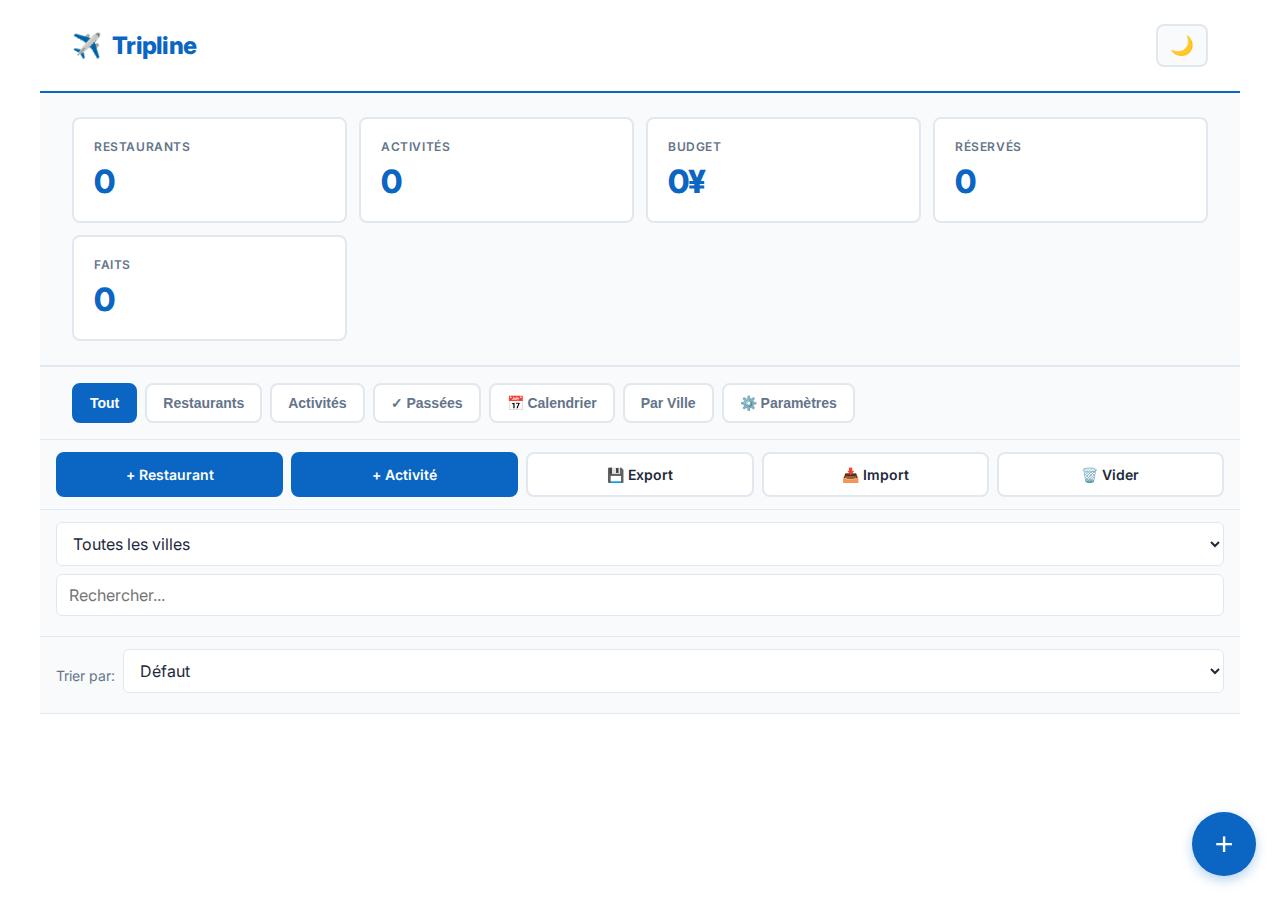
<file: index.html>
<!DOCTYPE html>
<html lang="fr">
<head>
    <meta charset="UTF-8">
    <meta name="viewport" content="width=device-width, initial-scale=1.0, maximum-scale=1.0, user-scalable=no">
    <title>Tripline - Your trips, on a timeline</title>
    <style>
        @import url('https://fonts.googleapis.com/css2?family=Inter:wght@400;500;600;700;800&display=swap');

        :root {
            /* Bleus Tripline */
            --primary-blue: #0A66C2;
            --light-blue: #E7F3FF;
            --dark-blue: #064789;
            --accent-blue: #3B82F6;
            
            /* Neutres */
            --white: #FFFFFF;
            --off-white: #F8FAFC;
            --light-gray: #E2E8F0;
            --gray: #64748B;
            --dark: #1E293B;
            
            /* Accents */
            --success: #10B981;
            --warning: #F59E0B;
            --error: #EF4444;
            
            /* Mapping pour compatibilité */
            --bg-primary: var(--white);
            --bg-secondary: var(--off-white);
            --bg-tertiary: var(--light-gray);
            --text-primary: var(--dark);
            --text-secondary: var(--gray);
            --border-color: var(--light-gray);
            --accent: var(--primary-blue);
            --shadow: rgba(10, 102, 194, 0.1);
            --restaurant-color: var(--primary-blue);
            --activity-color: var(--accent-blue);
        }

        [data-theme="dark"] {
            --primary-blue: #3B82F6;
            --light-blue: #1E3A5F;
            --dark-blue: #93C5FD;
            --accent-blue: #60A5FA;
            
            --white: #0F172A;
            --off-white: #1E293B;
            --light-gray: #334155;
            --gray: #94A3B8;
            --dark: #F1F5F9;
            
            --bg-primary: #0F172A;
            --bg-secondary: #1E293B;
            --bg-tertiary: #334155;
            --text-primary: #F1F5F9;
            --text-secondary: #94A3B8;
            --border-color: #334155;
            --accent: var(--primary-blue);
            --shadow: rgba(59, 130, 246, 0.15);
            --restaurant-color: var(--primary-blue);
            --activity-color: var(--accent-blue);
        }

        * {
            margin: 0;
            padding: 0;
            box-sizing: border-box;
            -webkit-tap-highlight-color: transparent;
        }

        body {
            font-family: 'Inter', -apple-system, BlinkMacSystemFont, sans-serif;
            background: var(--bg-primary);
            color: var(--text-primary);
            min-height: 100vh;
            transition: background 0.3s, color 0.3s;
        }

        .container {
            max-width: 100%;
            padding: 0;
        }

        header {
            background: var(--bg-primary);
            padding: 20px 16px;
            border-bottom: 2px solid var(--primary-blue);
            position: sticky;
            top: 0;
            z-index: 100;
        }

        .header-content {
            display: flex;
            justify-content: space-between;
            align-items: center;
            max-width: 1200px;
            margin: 0 auto;
        }

        .logo {
            display: flex;
            align-items: center;
            gap: 10px;
            text-decoration: none;
            color: var(--text-primary);
        }

        .logo-icon {
            font-size: 1.5rem;
        }

        h1 {
            font-size: 1.5rem;
            font-weight: 800;
            letter-spacing: -0.03em;
            color: var(--primary-blue);
        }

        .header-actions {
            display: flex;
            gap: 8px;
            align-items: center;
        }

        .theme-toggle {
            background: var(--bg-secondary);
            border: 2px solid var(--border-color);
            color: var(--text-primary);
            padding: 8px 12px;
            border-radius: 8px;
            cursor: pointer;
            font-size: 1.2rem;
            transition: all 0.2s;
            display: flex;
            align-items: center;
            justify-content: center;
        }

        .theme-toggle:hover {
            background: var(--light-blue);
            border-color: var(--primary-blue);
        }

        .theme-toggle:active {
            transform: scale(0.95);
        }

        .dashboard {
            display: grid;
            grid-template-columns: repeat(3, 1fr);
            gap: 12px;
            padding: 20px 16px;
            background: var(--off-white);
            border-bottom: 2px solid var(--border-color);
        }

        @media (max-width: 768px) {
            .dashboard {
                grid-template-columns: repeat(2, 1fr);
            }
        }

        .stat-card {
            background: var(--white);
            padding: 20px;
            border: 2px solid var(--border-color);
            border-radius: 8px;
            transition: all 0.2s;
        }

        .stat-card:hover {
            border-color: var(--primary-blue);
        }

        .stat-card h3 {
            font-size: 0.75rem;
            font-weight: 600;
            text-transform: uppercase;
            letter-spacing: 0.05em;
            color: var(--gray);
            margin-bottom: 8px;
        }

        .stat-card .number {
            font-size: 2rem;
            font-weight: 800;
            letter-spacing: -0.03em;
            color: var(--primary-blue);
        }

        .tabs {
            display: flex;
            overflow-x: auto;
            gap: 8px;
            padding: 12px 16px;
            background: var(--bg-secondary);
            border-bottom: 1px solid var(--border-color);
            -webkit-overflow-scrolling: touch;
            scrollbar-width: none;
        }

        .tabs::-webkit-scrollbar {
            display: none;
        }

        .tab {
            background: var(--bg-primary);
            border: 2px solid var(--border-color);
            color: var(--text-secondary);
            padding: 10px 16px;
            border-radius: 8px;
            cursor: pointer;
            font-size: 0.875rem;
            font-weight: 600;
            white-space: nowrap;
            transition: all 0.2s;
            flex-shrink: 0;
        }

        .tab:hover {
            background: var(--light-blue);
            color: var(--primary-blue);
            border-color: var(--primary-blue);
        }

        .tab.active {
            background: var(--primary-blue);
            color: var(--white);
            border-color: var(--primary-blue);
        }

        .content-section {
            display: none;
        }

        .content-section.active {
            display: block;
        }

        .action-bar {
            padding: 12px 16px;
            background: var(--bg-secondary);
            border-bottom: 1px solid var(--border-color);
            display: flex;
            gap: 8px;
            flex-wrap: wrap;
        }

        .btn {
            padding: 12px 20px;
            border: 2px solid var(--border-color);
            background: var(--bg-primary);
            color: var(--text-primary);
            border-radius: 8px;
            cursor: pointer;
            font-size: 0.875rem;
            font-weight: 600;
            transition: all 0.2s;
            font-family: inherit;
            flex: 1;
            min-width: 120px;
        }

        .btn:hover {
            background: var(--light-blue);
            border-color: var(--primary-blue);
            color: var(--primary-blue);
        }

        .btn:active {
            transform: scale(0.98);
        }

        .btn-primary {
            background: var(--primary-blue);
            color: var(--white);
            border-color: var(--primary-blue);
        }

        .btn-primary:hover {
            background: var(--dark-blue);
            border-color: var(--dark-blue);
        }

        .filter-section {
            padding: 12px 16px;
            background: var(--bg-secondary);
            border-bottom: 1px solid var(--border-color);
        }

        select, input[type="text"], input[type="number"], input[type="date"], input[type="time"], textarea {
            width: 100%;
            padding: 10px 12px;
            border: 1px solid var(--border-color);
            background: var(--bg-primary);
            color: var(--text-primary);
            border-radius: 6px;
            font-size: 16px;
            font-family: inherit;
            margin-bottom: 8px;
        }

        .items-list {
            padding: 16px;
        }

        .item-card {
            background: var(--bg-primary);
            border: 2px solid var(--border-color);
            border-radius: 8px;
            padding: 16px;
            margin-bottom: 12px;
            cursor: pointer;
            transition: all 0.2s;
            overflow: hidden;
            display: flex;
            flex-direction: column;
            position: relative;
        }

        .item-card:hover {
            border-color: var(--primary-blue);
            background: var(--light-blue);
        }

        .item-card:active {
            transform: scale(0.98);
        }

        .item-card.restaurant {
            border-left: 4px solid var(--primary-blue);
        }

        .item-card.activity {
            border-left: 4px solid var(--accent-blue);
        }

        /* Priority card backgrounds */
        .item-card.priority-must-do {
            background: rgba(239, 68, 68, 0.08);
            border-color: var(--error);
        }

        [data-theme="dark"] .item-card.priority-must-do {
            background: rgba(239, 68, 68, 0.15);
            border-color: var(--error);
        }

        .item-card.priority-high {
            background: rgba(245, 158, 11, 0.08);
            border-color: var(--warning);
        }

        [data-theme="dark"] .item-card.priority-high {
            background: rgba(245, 158, 11, 0.15);
            border-color: var(--warning);
        }

        .item-card.priority-low {
            background: var(--bg-secondary);
            opacity: 0.7;
        }

        .item-card.priority-optional {
            background: var(--bg-secondary);
            opacity: 0.5;
        }

        .item-card-top {
            display: flex;
            gap: 12px;
            flex: 1;
            margin-bottom: 12px;
        }

        .item-content {
            flex: 1;
            min-width: 0;
        }

        .item-photo {
            width: 100px;
            height: 100px;
            object-fit: cover;
            border-radius: 6px;
            flex-shrink: 0;
        }

        .priority-badge {
            display: inline-block;
            font-size: 0.7rem;
            padding: 3px 8px;
            border-radius: 4px;
            font-weight: 600;
            margin-left: 8px;
            text-transform: uppercase;
            letter-spacing: 0.05em;
        }

        .priority-must-do-badge {
            background: #ff4444;
            color: white;
        }

        .priority-high-badge {
            background: #ff8844;
            color: white;
        }

        .priority-normal-badge {
            display: none;
        }

        .priority-low-badge {
            background: var(--light-gray);
            color: var(--gray);
        }

        .priority-optional-badge {
            background: var(--off-white);
            color: var(--gray);
        }

        .item-header {
            display: flex;
            justify-content: space-between;
            align-items: start;
            margin-bottom: 12px;
        }

        .item-title {
            font-size: 1rem;
            font-weight: 700;
            letter-spacing: -0.01em;
            margin-bottom: 4px;
            color: var(--dark);
        }

        .item-city {
            font-size: 0.75rem;
            color: var(--gray);
            font-weight: 500;
        }

        .badge {
            font-size: 0.75rem;
            padding: 6px 10px;
            border-radius: 6px;
            font-weight: 600;
            white-space: nowrap;
        }

        .badge-reserved {
            background: var(--success);
            color: var(--white);
        }

        .badge-not-reserved {
            background: var(--light-gray);
            color: var(--gray);
        }

        .item-details {
            display: flex;
            flex-direction: column;
            gap: 8px;
        }

        .item-detail {
            font-size: 0.875rem;
            color: var(--text-secondary);
            display: flex;
            align-items: center;
            gap: 8px;
        }

        .item-detail strong {
            color: var(--text-primary);
            font-weight: 500;
        }

        .item-notes {
            font-size: 0.875rem;
            color: var(--text-secondary);
            margin-top: 8px;
            line-height: 1.4;
            overflow: hidden;
            text-overflow: ellipsis;
            display: -webkit-box;
            -webkit-line-clamp: 2;
            -webkit-box-orient: vertical;
        }

        .card-actions {
            display: flex;
            gap: 8px;
            margin-top: auto;
            padding-top: 12px;
        }

        .maps-btn, .booking-btn {
            display: inline-block;
            padding: 8px 12px;
            background: var(--light-gray);
            color: var(--dark);
            border: 2px solid var(--border-color);
            border-radius: 6px;
            font-size: 0.875rem;
            text-decoration: none;
            transition: all 0.2s;
            font-weight: 600;
            flex: 1;
            text-align: center;
        }

        .maps-btn:hover {
            background: var(--primary-blue);
            color: var(--white);
            border-color: var(--primary-blue);
        }

        .maps-btn:active, .booking-btn:active {
            transform: scale(0.95);
        }

        .booking-btn {
            background: var(--success);
            color: white;
            border-color: var(--success);
        }

        .booking-btn:hover {
            background: #059669;
            border-color: #059669;
        }

        .done-btn {
            display: inline-block;
            padding: 8px 12px;
            background: var(--gray);
            color: var(--white);
            border: 2px solid var(--gray);
            border-radius: 6px;
            font-size: 0.875rem;
            text-decoration: none;
            transition: all 0.2s;
            font-weight: 600;
            flex: 1;
            text-align: center;
            cursor: pointer;
        }

        .done-btn:hover {
            background: var(--primary-blue);
            border-color: var(--primary-blue);
        }

        .done-btn:active {
            transform: scale(0.95);
        }

        [data-theme="dark"] .maps-btn {
            background: var(--bg-tertiary);
            color: var(--text-primary);
        }

        [data-theme="dark"] .booking-btn {
            background: var(--success);
            border-color: var(--success);
        }

        .address-link {
            color: var(--text-primary);
            text-decoration: underline;
            cursor: pointer;
        }

        .address-link:active {
            opacity: 0.7;
        }

        /* FAB - Floating Action Button */
        .fab {
            position: fixed;
            bottom: 24px;
            right: 24px;
            width: 64px;
            height: 64px;
            background: var(--primary-blue);
            color: var(--white);
            border: none;
            border-radius: 50%;
            font-size: 32px;
            cursor: pointer;
            box-shadow: 0 4px 12px rgba(10, 102, 194, 0.3);
            z-index: 999;
            transition: all 0.3s;
            display: flex;
            align-items: center;
            justify-content: center;
        }

        .fab:hover {
            transform: scale(1.1) rotate(90deg);
            background: var(--dark-blue);
            box-shadow: 0 6px 20px rgba(10, 102, 194, 0.4);
        }

        .fab:active {
            transform: scale(0.95);
        }

        /* FAB Menu */
        .fab-menu {
            position: fixed;
            bottom: 100px;
            right: 24px;
            z-index: 998;
            display: none;
            flex-direction: column;
            gap: 12px;
        }

        .fab-menu.active {
            display: flex;
        }

        .fab-option {
            background: var(--white);
            color: var(--dark);
            padding: 12px 20px;
            border: 2px solid var(--primary-blue);
            border-radius: 24px;
            font-size: 0.875rem;
            font-weight: 600;
            cursor: pointer;
            transition: all 0.2s;
            white-space: nowrap;
            box-shadow: 0 2px 8px rgba(0, 0, 0, 0.1);
        }

        .fab-option:hover {
            background: var(--primary-blue);
            color: var(--white);
            transform: translateX(-4px);
        }

        /* Recherche globale */
        .global-search {
            display: none;
        }

        .search-container {
            display: none;
        }

        .search-input {
            display: none;
        }

        .search-icon {
            display: none;
        }

        .search-clear {
            display: none;
        }

        .search-results-info {
            display: none;
        }

        /* Mobile adjustments */
        @media (max-width: 768px) {
            .fab {
                bottom: 80px;
                right: 16px;
                width: 56px;
                height: 56px;
                font-size: 28px;
            }

            .fab-menu {
                bottom: 150px;
                right: 16px;
            }

            /* Cacher les tabs desktop sur mobile */
            .tabs {
                display: none;
            }

            /* Cacher l'action bar sur mobile */
            .action-bar {
                display: none;
            }

            /* Ajouter padding bottom pour la bottom nav */
            .items-list {
                padding-bottom: 100px;
            }

            /* Padding pour le calendrier aussi */
            .calendar-view {
                padding-bottom: 100px;
            }

            /* Et pour les autres vues */
            .content-section {
                padding-bottom: 100px;
            }
        }

        /* Bottom Navigation Mobile */
        .bottom-nav {
            display: none;
            position: fixed;
            bottom: 0;
            left: 0;
            right: 0;
            background: var(--bg-primary);
            border-top: 2px solid var(--border-color);
            z-index: 100;
            padding: 8px 0;
        }

        @media (max-width: 768px) {
            .bottom-nav {
                display: flex;
                justify-content: space-around;
                align-items: center;
            }
        }

        .bottom-nav-item {
            display: flex;
            flex-direction: column;
            align-items: center;
            gap: 4px;
            padding: 8px 12px;
            background: none;
            border: none;
            color: var(--gray);
            font-size: 0.75rem;
            font-weight: 600;
            cursor: pointer;
            transition: all 0.2s;
            flex: 1;
            max-width: 80px;
        }

        .bottom-nav-item.active {
            color: var(--primary-blue);
        }

        .bottom-nav-item .icon {
            font-size: 1.5rem;
        }

        .bottom-nav-item:active {
            transform: scale(0.95);
        }

        /* Swipe Actions - DISABLED */
        /* Pull to Refresh - DISABLED */

        .modal {
            display: none;
            position: fixed;
            top: 0;
            left: 0;
            width: 100%;
            height: 100%;
            background: rgba(0, 0, 0, 0.8);
            z-index: 1000;
            overflow-y: auto;
            -webkit-overflow-scrolling: touch;
        }

        .modal.active {
            display: block;
        }

        .modal-content {
            background: var(--bg-primary);
            margin: 0;
            min-height: 100vh;
            position: relative;
            overflow-y: auto;
        }

        .modal-header {
            position: sticky;
            top: 0;
            background: var(--bg-secondary);
            padding: 16px;
            border-bottom: 1px solid var(--border-color);
            display: flex;
            justify-content: space-between;
            align-items: center;
            z-index: 10;
        }

        .modal-title {
            font-size: 1.125rem;
            font-weight: 600;
        }

        .close-btn {
            background: none;
            border: none;
            color: var(--text-primary);
            font-size: 1.5rem;
            cursor: pointer;
            padding: 0;
            width: 32px;
            height: 32px;
            display: flex;
            align-items: center;
            justify-content: center;
        }

        .modal-body {
            padding: 16px;
        }

        .form-group {
            margin-bottom: 20px;
        }

        .form-group label {
            display: block;
            font-size: 0.875rem;
            font-weight: 500;
            margin-bottom: 8px;
            color: var(--text-primary);
        }

        .form-group input,
        .form-group select,
        .form-group textarea {
            width: 100%;
            padding: 10px 12px;
            border: 1px solid var(--border-color);
            background: var(--bg-secondary);
            color: var(--text-primary);
            border-radius: 6px;
            font-size: 0.875rem;
            font-family: inherit;
        }

        .form-group textarea {
            min-height: 100px;
            resize: vertical;
        }

        .form-group input[type="checkbox"] {
            width: auto;
            margin-right: 8px;
        }

        .form-actions {
            position: sticky;
            bottom: 0;
            background: var(--bg-secondary);
            padding: 16px;
            border-top: 1px solid var(--border-color);
            display: flex;
            gap: 8px;
        }

        .detail-modal .modal-content {
            max-width: 600px;
        }

        .detail-section {
            margin-bottom: 20px;
        }

        .detail-section label {
            display: block;
            margin-bottom: 8px;
            font-weight: 500;
            color: var(--text-primary);
            font-size: 0.875rem;
        }

        .detail-section .value {
            font-size: 1rem;
            color: var(--text-primary);
            padding: 12px;
            background: var(--bg-secondary);
            border: 1px solid var(--border-color);
            border-radius: 6px;
            min-height: 44px;
            display: flex;
            align-items: center;
        }

        .detail-photo {
            width: 100%;
            border-radius: 8px;
            margin-top: 8px;
        }

        .tiktok-preview {
            width: 100%;
            aspect-ratio: 9/16;
            max-height: 500px;
            border-radius: 8px;
            overflow: hidden;
        }

        .empty-state {
            text-align: center;
            padding: 60px 20px;
            color: var(--text-secondary);
        }

        .empty-state h3 {
            font-size: 1.25rem;
            margin-bottom: 8px;
        }

        /* Calendar styles */
        .calendar-day {
            background: var(--bg-secondary);
            border: 1px solid var(--border-color);
            border-radius: 8px;
            padding: 16px;
            margin-bottom: 16px;
        }

        .calendar-day-header {
            font-size: 1.125rem;
            font-weight: 700;
            margin-bottom: 12px;
            padding-bottom: 12px;
            border-bottom: 1px solid var(--border-color);
        }

        .calendar-day-date {
            color: var(--text-secondary);
            font-size: 0.875rem;
            font-weight: 500;
        }

        .calendar-items {
            display: flex;
            flex-direction: column;
            gap: 8px;
        }

        .calendar-empty {
            text-align: center;
            padding: 40px 20px;
            color: var(--text-secondary);
        }

        .sort-controls {
            padding: 12px 16px;
            background: var(--bg-secondary);
            border-bottom: 1px solid var(--border-color);
            display: flex;
            gap: 8px;
            align-items: center;
        }

        .sort-controls label {
            font-size: 0.875rem;
            color: var(--text-secondary);
            white-space: nowrap;
        }

        @media (min-width: 768px) {
            .container {
                max-width: 1200px;
                margin: 0 auto;
            }

            header {
                padding: 24px 32px;
            }

            .dashboard {
                grid-template-columns: repeat(4, 1fr);
                padding: 24px 32px;
            }

            .tabs {
                padding: 16px 32px;
            }

            .items-list {
                padding: 24px 32px;
                display: grid;
                grid-template-columns: repeat(auto-fill, minmax(350px, 1fr));
                gap: 16px;
            }

            .item-card {
                margin-bottom: 0;
            }

            .modal-content {
                max-width: 600px;
                margin: 40px auto;
                min-height: auto;
                border-radius: 12px;
                overflow: hidden;
            }
        }
    </style>
</head>
<body>
    <div class="container">
        <header>
            <div class="header-content">
                <div class="logo">
                    <span class="logo-icon">✈️</span>
                    <h1>Tripline</h1>
                </div>
                <div class="header-actions">
                    <button class="theme-toggle" onclick="toggleTheme()" id="themeToggle">🌙</button>
                </div>
            </div>
        </header>

        <div class="dashboard" id="dashboard">
            <div class="stat-card">
                <h3>Restaurants</h3>
                <div class="number" id="totalRestaurants">0</div>
            </div>
            <div class="stat-card">
                <h3>Activités</h3>
                <div class="number" id="totalActivities">0</div>
            </div>
            <div class="stat-card">
                <h3>Budget</h3>
                <div class="number" id="totalBudget">0¥</div>
            </div>
            <div class="stat-card">
                <h3>Réservés</h3>
                <div class="number" id="totalReservations">0</div>
            </div>
            <div class="stat-card">
                <h3>Faits</h3>
                <div class="number" id="totalDone">0</div>
            </div>
        </div>

        <div class="tabs">
            <button class="tab active" onclick="switchTab('all')">Tout</button>
            <button class="tab" onclick="switchTab('restaurants')">Restaurants</button>
            <button class="tab" onclick="switchTab('activities')">Activités</button>
            <button class="tab" onclick="switchTab('done')">✓ Passées</button>
            <button class="tab" onclick="switchTab('calendar')">📅 Calendrier</button>
            <button class="tab" onclick="switchTab('by-city')">Par Ville</button>
            <button class="tab" onclick="switchTab('settings')">⚙️ Paramètres</button>
        </div>

        <div class="action-bar">
            <button class="btn btn-primary" onclick="openModal('restaurant')">+ Restaurant</button>
            <button class="btn btn-primary" onclick="openModal('activity')">+ Activité</button>
            <button class="btn" onclick="exportData()">💾 Export</button>
            <button class="btn" onclick="importData()">📥 Import</button>
            <button class="btn" onclick="clearAllData()">🗑️ Vider</button>
        </div>

        <div class="filter-section">
            <select id="cityFilter" onchange="filterItems()">
                <option value="">Toutes les villes</option>
                <optgroup label="Tokyo">
                    <option value="Tokyo">Tokyo (toute la ville)</option>
                    <option value="Tokyo - Shibuya">Tokyo - Shibuya</option>
                    <option value="Tokyo - Shinjuku">Tokyo - Shinjuku</option>
                    <option value="Tokyo - Ikebukuro">Tokyo - Ikebukuro</option>
                    <option value="Tokyo - Ginza">Tokyo - Ginza</option>
                    <option value="Tokyo - Harajuku">Tokyo - Harajuku</option>
                    <option value="Tokyo - Akihabara">Tokyo - Akihabara</option>
                    <option value="Tokyo - Asakusa">Tokyo - Asakusa</option>
                    <option value="Tokyo - Roppongi">Tokyo - Roppongi</option>
                    <option value="Tokyo - Odaiba">Tokyo - Odaiba</option>
                </optgroup>
                <optgroup label="Sapporo">
                    <option value="Sapporo">Sapporo (toute la ville)</option>
                    <option value="Sapporo - Susukino">Sapporo - Susukino</option>
                    <option value="Sapporo - Odori">Sapporo - Odori</option>
                    <option value="Sapporo - Tanukikoji">Sapporo - Tanukikoji</option>
                </optgroup>
                <optgroup label="Seoul">
                    <option value="Seoul">Seoul (toute la ville)</option>
                    <option value="Seoul - Gangnam">Seoul - Gangnam</option>
                    <option value="Seoul - Hongdae">Seoul - Hongdae</option>
                    <option value="Seoul - Myeongdong">Seoul - Myeongdong</option>
                    <option value="Seoul - Itaewon">Seoul - Itaewon</option>
                    <option value="Seoul - Insadong">Seoul - Insadong</option>
                </optgroup>
            </select>
            <input type="text" id="searchInput" placeholder="Rechercher..." oninput="filterItems()">
        </div>

        <div class="sort-controls">
            <label>Trier par:</label>
            <select id="sortBy" onchange="sortItems()">
                <option value="none">Défaut</option>
                <option value="priority">Priorité (Must-Do → Optionnel)</option>
                <option value="price-asc">Prix croissant</option>
                <option value="price-desc">Prix décroissant</option>
                <option value="name">Nom A-Z</option>
            </select>
        </div>

        <div id="allContent" class="content-section active">
            <div class="items-list" id="allItems"></div>
        </div>

        <div id="restaurantsContent" class="content-section">
            <div class="items-list" id="restaurantItems"></div>
        </div>

        <div id="activitiesContent" class="content-section">
            <div class="items-list" id="activityItems"></div>
        </div>

        <div id="calendarContent" class="content-section">
            <div id="calendarView"></div>
        </div>

        <div id="doneContent" class="content-section">
            <h2 style="padding: 16px; color: var(--text-primary); font-size: 1.25rem;">✓ Restaurants & Activités passés</h2>
            <div class="items-list" id="doneActivitiesList"></div>
        </div>

        <div id="settingsContent" class="content-section">
            <div style="padding: 20px; max-width: 600px; margin: 0 auto;">
                <h2 style="color: var(--text-primary); font-size: 1.5rem; margin-bottom: 24px;">⚙️ Paramètres</h2>
                
                <!-- Import/Export Section -->
                <div style="background: var(--bg-secondary); border: 2px solid var(--border-color); border-radius: 12px; padding: 20px; margin-bottom: 16px;">
                    <h3 style="color: var(--text-primary); font-size: 1.125rem; margin-bottom: 16px; display: flex; align-items: center; gap: 8px;">
                        💾 Données
                    </h3>
                    <div style="display: flex; flex-direction: column; gap: 12px;">
                        <button class="btn btn-primary" onclick="exportData()" style="width: 100%;">
                            📥 Exporter mes données (JSON)
                        </button>
                        <button class="btn" onclick="importData()" style="width: 100%;">
                            📤 Importer des données (JSON)
                        </button>
						<button class="btn" onclick="clearAllData()" style="width: 100%; background: var(--error); color: white; border-color: var(--error);">
							🗑️ Supprimer toutes les données
						</button>
                    </div>
                </div>

                <!-- Version -->
                <div style="text-align: center; margin-top: 24px; padding-top: 16px; border-top: 1px solid var(--border-color);">
                    <p style="font-size: 0.875rem; color: var(--gray);">
                        <strong>Tripline</strong> v1.1<br>
                    </p>
                </div>
            </div>
        </div>

        <div id="byCityContent" class="content-section">
            <div class="items-list" id="cityView"></div>
        </div>
    </div>

    <!-- Modal Form -->
    <div id="formModal" class="modal">
        <div class="modal-content">
            <div class="modal-header">
                <h2 class="modal-title" id="modalTitle">Ajouter un Restaurant</h2>
                <button class="close-btn" onclick="closeModal('formModal')">&times;</button>
            </div>
            <div class="modal-body">
                <form id="itemForm">
                    <input type="hidden" id="itemId">
                    <input type="hidden" id="itemType">

                    <div class="form-group">
                        <label for="itemName">Nom *</label>
                        <input type="text" id="itemName" required>
                    </div>

                    <div class="form-group">
                        <label for="itemCity">Ville *</label>
                        <select id="itemCity" required>
                            <option value="">Sélectionner...</option>
                            <optgroup label="Tokyo">
                                <option value="Tokyo">Tokyo (général)</option>
                                <option value="Tokyo - Shibuya">Tokyo - Shibuya</option>
                                <option value="Tokyo - Shinjuku">Tokyo - Shinjuku</option>
                                <option value="Tokyo - Ikebukuro">Tokyo - Ikebukuro</option>
                                <option value="Tokyo - Ginza">Tokyo - Ginza</option>
                                <option value="Tokyo - Harajuku">Tokyo - Harajuku</option>
                                <option value="Tokyo - Akihabara">Tokyo - Akihabara</option>
                                <option value="Tokyo - Asakusa">Tokyo - Asakusa</option>
                                <option value="Tokyo - Roppongi">Tokyo - Roppongi</option>
                                <option value="Tokyo - Odaiba">Tokyo - Odaiba</option>
                            </optgroup>
                            <optgroup label="Sapporo">
                                <option value="Sapporo">Sapporo (général)</option>
                                <option value="Sapporo - Susukino">Sapporo - Susukino</option>
                                <option value="Sapporo - Odori">Sapporo - Odori</option>
                                <option value="Sapporo - Tanukikoji">Sapporo - Tanukikoji</option>
                            </optgroup>
                            <optgroup label="Seoul">
                                <option value="Seoul">Seoul (général)</option>
                                <option value="Seoul - Gangnam">Seoul - Gangnam</option>
                                <option value="Seoul - Hongdae">Seoul - Hongdae</option>
                                <option value="Seoul - Myeongdong">Seoul - Myeongdong</option>
                                <option value="Seoul - Itaewon">Seoul - Itaewon</option>
                                <option value="Seoul - Insadong">Seoul - Insadong</option>
                            </optgroup>
                        </select>
                    </div>

                    <div id="restaurantFields" style="display: none;">
                        <div class="form-group">
                            <label for="cuisine">Type de cuisine</label>
                            <input type="text" id="cuisine">
                        </div>

                        <div class="form-group">
                            <label for="priceRange">Budget (¥)</label>
                            <input type="number" id="priceRange">
                        </div>
                    </div>

                    <div id="activityFields" style="display: none;">
                        <div class="form-group">
                            <label for="category">Catégorie</label>
                            <input type="text" id="category">
                        </div>

                        <div class="form-group">
                            <label for="activityDate">Date</label>
                            <input type="date" id="activityDate">
                        </div>

                        <div class="form-group">
                            <label for="activityTime">Heure</label>
                            <input type="time" id="activityTime">
                        </div>

                        <div class="form-group">
                            <label for="duration">Durée (heures)</label>
                            <input type="number" id="duration" step="0.5">
                        </div>

                        <div class="form-group">
                            <label for="cost">Prix (¥)</label>
                            <input type="number" id="cost">
                        </div>
                    </div>

                    <div class="form-group">
                        <label for="googleMapsUrl">Google Maps (URL)</label>
                        <input type="url" id="googleMapsUrl" placeholder="https://maps.app.goo.gl/...">
                    </div>

                    <div class="form-group">
                        <label for="bookingUrl">Lien de réservation (URL)</label>
                        <input type="url" id="bookingUrl" placeholder="https://...">
                    </div>

                    <div class="form-group">
                        <label for="photoUrl">Photo (URL)</label>
                        <input type="url" id="photoUrl" placeholder="https://...">
                    </div>

                    <div class="form-group">
                        <label for="tiktokLink">Lien TikTok</label>
                        <input type="url" id="tiktokLink" placeholder="https://www.tiktok.com/@...">
                    </div>

                    <div class="form-group">
                        <label for="priority">Priorité</label>
                        <select id="priority">
                            <option value="must-do">🔴 Must-Do (Incontournable)</option>
                            <option value="high">🟠 Haute</option>
                            <option value="normal" selected>⚪ Normale</option>
                            <option value="low">⚫ Basse</option>
                            <option value="optional">⚪ Optionnel</option>
                        </select>
                    </div>

                    <div class="form-group">
                        <label for="notes">Notes</label>
                        <textarea id="notes"></textarea>
                    </div>

                    <div class="form-group">
                        <label>
                            <input type="checkbox" id="isBooked">
                            <span id="bookedLabel">Réservé</span>
                        </label>
                    </div>

                    <div class="form-group" id="reservationDateGroup" style="display: none;">
                        <label for="reservationDate">Date de réservation</label>
                        <input type="date" id="reservationDate">
                    </div>
                </form>
            </div>
            <div class="form-actions">
                <button type="submit" class="btn btn-primary" onclick="saveItem(event)" style="flex: 2;">Enregistrer</button>
                <button type="button" class="btn" onclick="closeModal('formModal')">Annuler</button>
            </div>
        </div>
    </div>

    <!-- Modal Detail -->
    <div id="detailModal" class="modal detail-modal">
        <div class="modal-content">
            <div class="modal-header">
                <h2 class="modal-title" id="detailTitle"></h2>
                <button class="close-btn" onclick="closeModal('detailModal')">&times;</button>
            </div>
            <div class="modal-body" id="detailBody"></div>
            <div class="form-actions">
                <button class="btn btn-primary" onclick="editFromDetail()">Modifier</button>
                <button class="btn" onclick="deleteFromDetail()">Supprimer</button>
            </div>
        </div>
    </div>

    <script>
        // Classes
        class Restaurant {
            constructor(name, city, cuisine, priceRange, googleMapsUrl, photoUrl, tiktokLink, notes, isReserved, reservationDate, priority, bookingUrl, isDone = false, id = null) {
                this.id = id || this.generateId();
                this.name = name;
                this.city = city;
                this.cuisine = cuisine;
                this.priceRange = priceRange;
                this.googleMapsUrl = googleMapsUrl;
                this.photoUrl = photoUrl;
                this.tiktokLink = tiktokLink;
                this.notes = notes;
                this.isReserved = isReserved;
                this.reservationDate = reservationDate;
                this.priority = priority || 'normal'; // 'must-do', 'high', 'normal', 'low', 'optional'
                this.bookingUrl = bookingUrl;
                this.isDone = isDone === true; // Force boolean
                this.type = 'restaurant';
            }

            generateId() {
                return 'resto_' + Date.now() + '_' + Math.random().toString(36).substr(2, 9);
            }
        }

        class Activity {
            constructor(name, city, category, date, time, duration, cost, googleMapsUrl, photoUrl, tiktokLink, notes, isBooked, reservationDate, priority, bookingUrl, isDone = false, id = null) {
                this.id = id || this.generateId();
                this.name = name;
                this.city = city;
                this.category = category;
                this.date = date;
                this.time = time;
                this.duration = duration;
                this.cost = cost;
                this.googleMapsUrl = googleMapsUrl;
                this.photoUrl = photoUrl;
                this.tiktokLink = tiktokLink;
                this.notes = notes;
                this.isBooked = isBooked;
                this.reservationDate = reservationDate;
                this.priority = priority || 'normal';
                this.bookingUrl = bookingUrl;
                this.isDone = isDone === true; // Force boolean
                this.type = 'activity';
            }

            generateId() {
                return 'activity_' + Date.now() + '_' + Math.random().toString(36).substr(2, 9);
            }
        }

        // App State
        let restaurants = [];
        let activities = [];
        let currentEditId = null;
        let currentDetailItem = null;
        let currentSort = 'none';

        // Initialize
        document.addEventListener('DOMContentLoaded', async () => {
            loadTheme();
            await loadData();
            
            // Restaurer le tri sauvegardé
            const savedSort = localStorage.getItem('currentSort');
            if (savedSort) {
                currentSort = savedSort;
                document.getElementById('sortBy').value = savedSort;
            }
            
            renderAll();
            updateDashboard();
            
            // Toggle reservation date field
            document.getElementById('isBooked').addEventListener('change', function() {
                const dateGroup = document.getElementById('reservationDateGroup');
                dateGroup.style.display = this.checked ? 'block' : 'none';
            });
        });

        // Theme
        function toggleTheme() {
            const html = document.documentElement;
            const currentTheme = html.getAttribute('data-theme');
            const newTheme = currentTheme === 'dark' ? 'light' : 'dark';
            html.setAttribute('data-theme', newTheme);
            localStorage.setItem('theme', newTheme);
            document.getElementById('themeToggle').textContent = newTheme === 'dark' ? '☀️' : '🌙';
            
            // Update settings button text if it exists
            updateThemeButtonText();
        }

        function loadTheme() {
            const savedTheme = localStorage.getItem('theme') || 'light';
            document.documentElement.setAttribute('data-theme', savedTheme);
            document.getElementById('themeToggle').textContent = savedTheme === 'dark' ? '☀️' : '🌙';
        }

        // Modal Management
        function openModal(type, item = null) {
            const modal = document.getElementById('formModal');
            const form = document.getElementById('itemForm');
            const restaurantFields = document.getElementById('restaurantFields');
            const activityFields = document.getElementById('activityFields');
            const modalTitle = document.getElementById('modalTitle');
            const bookedLabel = document.getElementById('bookedLabel');
            
            form.reset();
            currentEditId = null;

            if (type === 'restaurant') {
                modalTitle.textContent = item ? 'Modifier Restaurant' : 'Ajouter un Restaurant';
                restaurantFields.style.display = 'block';
                activityFields.style.display = 'none';
                bookedLabel.textContent = 'Réservé';
                document.getElementById('itemType').value = 'restaurant';
            } else {
                modalTitle.textContent = item ? 'Modifier Activité' : 'Ajouter une Activité';
                restaurantFields.style.display = 'none';
                activityFields.style.display = 'block';
                bookedLabel.textContent = 'Réservé';
                document.getElementById('itemType').value = 'activity';
            }

            if (item) {
                currentEditId = item.id;
                document.getElementById('itemId').value = item.id;
                document.getElementById('itemName').value = item.name;
                document.getElementById('itemCity').value = item.city;
                document.getElementById('googleMapsUrl').value = item.googleMapsUrl || '';
                document.getElementById('bookingUrl').value = item.bookingUrl || '';
                document.getElementById('photoUrl').value = item.photoUrl || '';
                document.getElementById('tiktokLink').value = item.tiktokLink || '';
                document.getElementById('priority').value = item.priority || 'normal';
                document.getElementById('notes').value = item.notes || '';
                document.getElementById('reservationDate').value = item.reservationDate || '';

                if (type === 'restaurant') {
                    document.getElementById('cuisine').value = item.cuisine || '';
                    document.getElementById('priceRange').value = item.priceRange || '';
                    document.getElementById('isBooked').checked = item.isReserved;
                    document.getElementById('reservationDateGroup').style.display = item.isReserved ? 'block' : 'none';
                } else {
                    document.getElementById('category').value = item.category || '';
                    document.getElementById('activityDate').value = item.date || '';
                    document.getElementById('activityTime').value = item.time || '';
                    document.getElementById('duration').value = item.duration || '';
                    document.getElementById('cost').value = item.cost || '';
                    document.getElementById('isBooked').checked = item.isBooked;
                    document.getElementById('reservationDateGroup').style.display = item.isBooked ? 'block' : 'none';
                }
            }

            modal.classList.add('active');
        }

        function closeModal(modalId) {
            document.getElementById(modalId).classList.remove('active');
            currentEditId = null;
            currentDetailItem = null;
        }

        function saveItem(e) {
            e.preventDefault();
            
            const type = document.getElementById('itemType').value;
            const name = document.getElementById('itemName').value;
            const city = document.getElementById('itemCity').value;
            const googleMapsUrl = document.getElementById('googleMapsUrl').value;
            const bookingUrl = document.getElementById('bookingUrl').value;
            const photoUrl = document.getElementById('photoUrl').value;
            const tiktokLink = document.getElementById('tiktokLink').value;
            const priority = document.getElementById('priority').value;
            const notes = document.getElementById('notes').value;
            const isBooked = document.getElementById('isBooked').checked;
            const reservationDate = document.getElementById('reservationDate').value;

            if (type === 'restaurant') {
                const cuisine = document.getElementById('cuisine').value;
                const priceRange = parseInt(document.getElementById('priceRange').value) || 0;

                if (currentEditId) {
                    const index = restaurants.findIndex(r => r.id === currentEditId);
                    restaurants[index] = new Restaurant(name, city, cuisine, priceRange, googleMapsUrl, photoUrl, tiktokLink, notes, isBooked, reservationDate, priority, bookingUrl, currentEditId);
                } else {
                    restaurants.push(new Restaurant(name, city, cuisine, priceRange, googleMapsUrl, photoUrl, tiktokLink, notes, isBooked, reservationDate, priority, bookingUrl));
                }
            } else {
                const category = document.getElementById('category').value;
                const date = document.getElementById('activityDate').value;
                const time = document.getElementById('activityTime').value;
                const duration = parseFloat(document.getElementById('duration').value) || 0;
                const cost = parseInt(document.getElementById('cost').value) || 0;

                if (currentEditId) {
                    const index = activities.findIndex(a => a.id === currentEditId);
                    activities[index] = new Activity(name, city, category, date, time, duration, cost, googleMapsUrl, photoUrl, tiktokLink, notes, isBooked, reservationDate, priority, bookingUrl, currentEditId);
                } else {
                    activities.push(new Activity(name, city, category, date, time, duration, cost, googleMapsUrl, photoUrl, tiktokLink, notes, isBooked, reservationDate, priority, bookingUrl));
                }
            }

            saveData();
            renderAll();
            updateDashboard();
            closeModal('formModal');
        }

        function showDetail(item) {
            currentDetailItem = item; // Sauvegarder pour les boutons Modifier/Supprimer
            const modal = document.getElementById('detailModal');
            const title = document.getElementById('detailTitle');
            const body = document.getElementById('detailBody');

            title.textContent = item.name;

            const isRestaurant = item.type === 'restaurant';
            const isBooked = isRestaurant ? item.isReserved : item.isBooked;

            let html = `
                <div class="detail-section">
                    <label>Ville</label>
                    <div class="value">${item.city}</div>
                </div>
            `;

            if (isRestaurant) {
                if (item.cuisine) {
                    html += `
                        <div class="detail-section">
                            <label>Type de cuisine</label>
                            <div class="value">${item.cuisine}</div>
                        </div>
                    `;
                }
                if (item.priceRange) {
                    html += `
                        <div class="detail-section">
                            <label>Budget</label>
                            <div class="value">${item.priceRange.toLocaleString()}¥</div>
                        </div>
                    `;
                }
            } else {
                if (item.category) {
                    html += `
                        <div class="detail-section">
                            <label>Catégorie</label>
                            <div class="value">${item.category}</div>
                        </div>
                    `;
                }
                if (item.date) {
                    html += `
                        <div class="detail-section">
                            <label>Date</label>
                            <div class="value">${new Date(item.date).toLocaleDateString('fr-FR')}</div>
                        </div>
                    `;
                }
                if (item.time) {
                    html += `
                        <div class="detail-section">
                            <label>Heure</label>
                            <div class="value">${item.time}</div>
                        </div>
                    `;
                }
                if (item.duration) {
                    html += `
                        <div class="detail-section">
                            <label>Durée</label>
                            <div class="value">${item.duration}h</div>
                        </div>
                    `;
                }
                if (item.cost) {
                    html += `
                        <div class="detail-section">
                            <label>Prix</label>
                            <div class="value">${item.cost.toLocaleString()}¥</div>
                        </div>
                    `;
                }
            }

            if (item.googleMapsUrl) {
                html += `
                    <div class="detail-section">
                        <label>Localisation</label>
                        <div class="value">
                            <a href="${item.googleMapsUrl}" 
                               target="_blank" 
                               class="address-link">
                                📍 Ouvrir dans Google Maps
                            </a>
                        </div>
                    </div>
                `;
            }

            html += `
                <div class="detail-section">
                    <label>Statut</label>
                    <div class="value">${isBooked ? '✓ Réservé' : 'À réserver'}</div>
                </div>
            `;

            if (item.reservationDate) {
                html += `
                    <div class="detail-section">
                        <label>Date de réservation</label>
                        <div class="value">📅 ${new Date(item.reservationDate).toLocaleDateString('fr-FR')}</div>
                    </div>
                `;
            }
            
            if (item.priority && item.priority !== 'normal') {
                const priorityLabels = {
                    'must-do': '🔴 Must-Do',
                    'high': '🟠 Haute',
                    'low': '⚫ Basse',
                    'optional': '⚪ Optionnel'
                };
                html += `
                    <div class="detail-section">
                        <label>Priorité</label>
                        <div class="value">${priorityLabels[item.priority]}</div>
                    </div>
                `;
            }

            if (item.tiktokLink) {
                const videoId = extractTikTokVideoId(item.tiktokLink);
                if (videoId) {
                    html += `
                        <div class="detail-section">
                            <label>TikTok</label>
                            <blockquote class="tiktok-embed" cite="${item.tiktokLink}" data-video-id="${videoId}" style="max-width: 605px;min-width: 325px;">
                            </blockquote>
                        </div>
                    `;
                    // Charger le script TikTok après coup
                    setTimeout(() => {
                        if (!document.querySelector('script[src*="tiktok.com/embed.js"]')) {
                            const script = document.createElement('script');
                            script.src = 'https://www.tiktok.com/embed.js';
                            script.async = true;
                            document.body.appendChild(script);
                        }
                    }, 100);
                } else {
                    html += `
                        <div class="detail-section">
                            <label>TikTok</label>
                            <div class="value">
                                <a href="${item.tiktokLink}" target="_blank" class="address-link">Voir sur TikTok</a>
                            </div>
                        </div>
                    `;
                }
            }

            if (item.notes) {
                html += `
                    <div class="detail-section">
                        <label>Notes</label>
                        <div class="value">${item.notes}</div>
                    </div>
                `;
            }

            body.innerHTML = html;
            modal.classList.add('active');
        }

        function showDetailById(id, type) {
            const item = type === 'restaurant' 
                ? restaurants.find(r => r.id === id)
                : activities.find(a => a.id === id);
            
            if (item) {
                currentDetailItem = item; // Sauvegarder l'item pour les actions Modifier/Supprimer
                showDetail(item);
            }
        }

        function extractTikTokVideoId(url) {
            const match = url.match(/\/video\/(\d+)/);
            return match ? match[1] : null;
        }

        function editFromDetail() {
            const itemToEdit = currentDetailItem; // Sauvegarder avant de fermer
            closeModal('detailModal');
            // Petit délai pour que la fermeture se fasse bien
            setTimeout(() => {
                openModal(itemToEdit.type, itemToEdit);
            }, 100);
        }

        function deleteFromDetail() {
            if (!confirm('Êtes-vous sûr de vouloir supprimer cet élément ?')) return;
            
            if (currentDetailItem.type === 'restaurant') {
                restaurants = restaurants.filter(r => r.id !== currentDetailItem.id);
            } else {
                activities = activities.filter(a => a.id !== currentDetailItem.id);
            }

            saveData();
            renderAll();
            updateDashboard();
            closeModal('detailModal');
        }

        function deleteItem(id, type) {
            if (!confirm('Êtes-vous sûr de vouloir supprimer cet élément ?')) return;

            if (type === 'restaurant') {
                restaurants = restaurants.filter(r => r.id !== id);
            } else {
                activities = activities.filter(a => a.id !== id);
            }

            saveData();
            renderAll();
            updateDashboard();
        }

        function getPriorityBadge(priority) {
            if (!priority || priority === 'normal') return '';
            
            const badges = {
                'must-do': { emoji: '🔴', label: 'Must-Do' },
                'high': { emoji: '🟠', label: 'Haute' },
                'low': { emoji: '⚫', label: 'Basse' },
                'optional': { emoji: '⚪', label: 'Optionnel' }
            };
            
            const badge = badges[priority];
            if (!badge) return '';
            
            return `<span class="priority-badge priority-${priority}-badge">${badge.emoji} ${badge.label}</span>`;
        }

        function renderCalendar() {
            const calendarView = document.getElementById('calendarView');
            const allItems = [...restaurants, ...activities];
            
            // Grouper par date de réservation
            const itemsByDate = {};
            
            allItems.forEach(item => {
                const date = item.reservationDate || (item.type === 'activity' ? item.date : null);
                if (date) {
                    if (!itemsByDate[date]) {
                        itemsByDate[date] = [];
                    }
                    itemsByDate[date].push(item);
                }
            });
            
            const dates = Object.keys(itemsByDate).sort();
            
            if (dates.length === 0) {
                calendarView.innerHTML = `
                    <div class="calendar-empty">
                        <h3>Aucune date programmée</h3>
                        <p>Ajoutez des dates de réservation pour voir votre calendrier</p>
                    </div>
                `;
                return;
            }
            
            let html = '<div style="padding: 16px;">';
            
            dates.forEach(date => {
                const items = itemsByDate[date];
                const dateObj = new Date(date + 'T00:00:00');
                const dayName = dateObj.toLocaleDateString('fr-FR', { weekday: 'long' });
                const dayDate = dateObj.toLocaleDateString('fr-FR', { day: 'numeric', month: 'long', year: 'numeric' });
                
                html += `
                    <div class="calendar-day">
                        <div class="calendar-day-header">
                            ${dayName.charAt(0).toUpperCase() + dayName.slice(1)}
                            <div class="calendar-day-date">${dayDate}</div>
                        </div>
                        <div class="calendar-items">
                `;
                
                items.forEach(item => {
                    const isRestaurant = item.type === 'restaurant';
                    const isBooked = isRestaurant ? item.isReserved : item.isBooked;
                    const price = isRestaurant ? item.priceRange : item.cost;
                    
                    html += `
                        <div class="item-card ${item.type} ${item.priority && item.priority !== 'normal' ? 'priority-' + item.priority : ''}" data-item-id="${item.id}" onclick="showDetailById('${item.id}', '${item.type}')" style="margin-bottom: 0;">
                            <div class="item-content">
                                <div class="item-header">
                                    <div>
                                        <div class="item-title">
                                            ${item.name}
                                            ${getPriorityBadge(item.priority)}
                                        </div>
                                        <div class="item-city">${item.city}</div>
                                    </div>
                                    <span class="badge ${isBooked ? 'badge-reserved' : 'badge-not-reserved'}">
                                        ${isBooked ? '✓' : '○'}
                                    </span>
                                </div>
                                <div class="item-details">
                                    ${price ? `<div class="item-detail"><strong>${price.toLocaleString()}¥</strong></div>` : ''}
                                    ${item.time ? `<div class="item-detail">⏰ ${item.time}</div>` : ''}
                                </div>
                            </div>
                            ${item.photoUrl ? `<img src="${item.photoUrl}" alt="${item.name}" class="item-photo" onerror="this.style.display='none'">` : ''}
                        </div>
                    `;
                });
                
                html += `
                        </div>
                    </div>
                `;
            });
            
            html += '</div>';
            calendarView.innerHTML = html;
        }

        // Render functions
        function renderAll() {
            // Filtrer les items non-done pour les vues principales
            const activeRestaurants = restaurants.filter(r => !r.isDone);
            const activeActivities = activities.filter(a => !a.isDone);
            const allItems = applySorting([...activeRestaurants, ...activeActivities]);
            const sortedRestaurants = applySorting(activeRestaurants);
            const sortedActivities = applySorting(activeActivities);
            
            renderItems('allItems', allItems);
            renderItems('restaurantItems', sortedRestaurants);
            renderItems('activityItems', sortedActivities);
            renderByCity();
            renderCalendar();
        }

        function renderItems(containerId, items) {
            const container = document.getElementById(containerId);
            
            if (items.length === 0) {
                container.innerHTML = `
                    <div class="empty-state">
                        <h3>Aucun élément</h3>
                        <p>Commencez par ajouter des restaurants ou des activités</p>
                    </div>
                `;
                return;
            }

            container.innerHTML = items.map(item => {
                const isRestaurant = item.type === 'restaurant';
                const isBooked = isRestaurant ? item.isReserved : item.isBooked;
                const price = isRestaurant ? item.priceRange : item.cost;

                return `
                    <div class="item-card ${item.type} ${item.priority && item.priority !== 'normal' ? 'priority-' + item.priority : ''}" data-item-id="${item.id}" onclick="showDetailById('${item.id}', '${item.type}')">
                        <div class="item-card-top">
                            <div class="item-content">
                                <div class="item-header">
                                    <div>
                                        <div class="item-title">
                                            ${item.name}
                                            ${getPriorityBadge(item.priority)}
                                        </div>
                                        <div class="item-city">${item.city}</div>
                                    </div>
                                    <span class="badge ${isBooked ? 'badge-reserved' : 'badge-not-reserved'}">
                                        ${isBooked ? '✓' : '○'}
                                    </span>
                                </div>
                                <div class="item-details">
                                    ${price ? `<div class="item-detail"><strong>${price.toLocaleString()}¥</strong></div>` : ''}
                                    ${isRestaurant && item.cuisine ? `<div class="item-detail">${item.cuisine}</div>` : ''}
                                    ${!isRestaurant && item.category ? `<div class="item-detail">${item.category}</div>` : ''}
                                    ${item.reservationDate ? `<div class="item-detail">📅 ${new Date(item.reservationDate).toLocaleDateString('fr-FR')}</div>` : ''}
                                </div>
                                ${item.notes ? `<div class="item-notes">${item.notes}</div>` : ''}
                            </div>
                            ${item.photoUrl ? `<img src="${item.photoUrl}" alt="${item.name}" class="item-photo" onerror="this.style.display='none'">` : ''}
                        </div>
                        <div class="card-actions">
                            ${item.googleMapsUrl ? `
                                <a href="${item.googleMapsUrl}" 
                                   target="_blank" 
                                   class="maps-btn"
                                   onclick="event.stopPropagation()">
                                    📍 Google Maps
                                </a>
                            ` : ''}
                            ${item.bookingUrl ? `
                                <a href="${item.bookingUrl}" 
                                   target="_blank" 
                                   class="booking-btn"
                                   onclick="event.stopPropagation()">
                                    🍽️ Réserver
                                </a>
                            ` : ''}
                            ${!item.isDone ? `
                                <button 
                                   class="done-btn"
                                   onclick="event.stopPropagation(); markItemDone('${item.id}', '${item.type}');">
                                    ✓ Fait${isRestaurant ? '' : 'e'}
                                </button>
                            ` : ''}
                        </div>
                    </div>
                `;
            }).join('');
        }

        function renderByCity() {
            const cityView = document.getElementById('cityView');
            const allItems = [...restaurants, ...activities];
            
            const cityGroups = {};
            
            allItems.forEach(item => {
                const mainCity = item.city.split(' - ')[0];
                if (!cityGroups[mainCity]) {
                    cityGroups[mainCity] = {};
                }
                
                const district = item.city.includes(' - ') ? item.city.split(' - ')[1] : 'Général';
                if (!cityGroups[mainCity][district]) {
                    cityGroups[mainCity][district] = [];
                }
                cityGroups[mainCity][district].push(item);
            });

            const cities = Object.keys(cityGroups).sort();

            if (cities.length === 0) {
                cityView.innerHTML = `
                    <div class="empty-state">
                        <h3>Aucune ville</h3>
                        <p>Ajoutez des restaurants ou activités</p>
                    </div>
                `;
                return;
            }

            let html = '';
            cities.forEach(city => {
                const districts = cityGroups[city];
                const cityItems = Object.values(districts).flat();
                const cityRestaurants = cityItems.filter(item => item.type === 'restaurant');
                const cityActivities = cityItems.filter(item => item.type === 'activity');

                html += `
                    <div style="margin-bottom: 24px;">
                        <div style="padding: 16px; background: var(--bg-secondary); border-bottom: 1px solid var(--border-color);">
                            <h2 style="font-size: 1.25rem; font-weight: 700; margin-bottom: 4px;">${city}</h2>
                            <p style="font-size: 0.875rem; color: var(--text-secondary);">${cityRestaurants.length} restaurants • ${cityActivities.length} activités</p>
                        </div>
                `;

                Object.keys(districts).sort().forEach(district => {
                    const districtItems = districts[district];
                    
                    html += `
                        <div style="padding: 16px; border-bottom: 1px solid var(--border-color);">
                            <h3 style="font-size: 0.875rem; font-weight: 600; margin-bottom: 12px; color: var(--text-secondary);">
                                ${district === 'Général' ? city : district}
                            </h3>
                            ${districtItems.map(item => {
                                const isRestaurant = item.type === 'restaurant';
                                const isBooked = isRestaurant ? item.isReserved : item.isBooked;
                                const price = isRestaurant ? item.priceRange : item.cost;

                                return `
                                    <div class="item-card ${item.type}" data-item-id="${item.id}" onclick="showDetailById('${item.id}', '${item.type}')" style="margin-bottom: 8px;">
                                        <div class="item-content">
                                            <div class="item-header">
                                                <div>
                                                    <div class="item-title">${item.name}</div>
                                                </div>
                                                <span class="badge ${isBooked ? 'badge-reserved' : 'badge-not-reserved'}">
                                                    ${isBooked ? '✓' : '○'}
                                                </span>
                                            </div>
                                            <div class="item-details">
                                                ${price ? `<div class="item-detail"><strong>${price.toLocaleString()}¥</strong></div>` : ''}
                                                ${item.reservationDate ? `<div class="item-detail">📅 ${new Date(item.reservationDate).toLocaleDateString('fr-FR')}</div>` : ''}
                                            </div>
                                        </div>
                                        ${item.photoUrl ? `<img src="${item.photoUrl}" alt="${item.name}" class="item-photo" onerror="this.style.display='none'">` : ''}
                                    </div>
                                `;
                            }).join('')}
                        </div>
                    `;
                });

                html += `</div>`;
            });

            cityView.innerHTML = html;
        }

        function switchTab(tab) {
            document.querySelectorAll('.tab').forEach(t => t.classList.remove('active'));
            event.target.classList.add('active');

            document.querySelectorAll('.content-section').forEach(s => s.classList.remove('active'));

            switch(tab) {
                case 'all':
                    document.getElementById('allContent').classList.add('active');
                    break;
                case 'restaurants':
                    document.getElementById('restaurantsContent').classList.add('active');
                    break;
                case 'activities':
                    document.getElementById('activitiesContent').classList.add('active');
                    break;
                case 'done':
                    document.getElementById('doneContent').classList.add('active');
                    renderDoneActivities();
                    break;
                case 'calendar':
                    document.getElementById('calendarContent').classList.add('active');
                    break;
                case 'by-city':
                    document.getElementById('byCityContent').classList.add('active');
                    break;
                case 'settings':
                    document.getElementById('settingsContent').classList.add('active');
                    updateSettingsStats();
                    updateThemeButtonText();
                    break;
            }
        }

        function filterItems() {
            const cityFilter = document.getElementById('cityFilter').value;
            const searchTerm = document.getElementById('searchInput').value.toLowerCase();

            let filteredRestaurants = restaurants;
            let filteredActivities = activities;

            if (cityFilter) {
                // Vérifier si c'est une ville principale (sans " - ")
                const isMainCity = !cityFilter.includes(' - ');
                
                filteredRestaurants = filteredRestaurants.filter(r => {
                    if (isMainCity) {
                        // Si on filtre par ville principale, montrer tout ce qui commence par cette ville
                        return r.city.startsWith(cityFilter);
                    } else {
                        // Sinon, filtrer exactement par le quartier
                        return r.city === cityFilter;
                    }
                });
                
                filteredActivities = filteredActivities.filter(a => {
                    if (isMainCity) {
                        return a.city.startsWith(cityFilter);
                    } else {
                        return a.city === cityFilter;
                    }
                });
            }

            if (searchTerm) {
                filteredRestaurants = filteredRestaurants.filter(r => 
                    r.name.toLowerCase().includes(searchTerm) ||
                    (r.cuisine && r.cuisine.toLowerCase().includes(searchTerm)) ||
                    (r.googleMapsUrl && r.googleMapsUrl.toLowerCase().includes(searchTerm)) ||
                    (r.city && r.city.toLowerCase().includes(searchTerm))
                );
                filteredActivities = filteredActivities.filter(a => 
                    a.name.toLowerCase().includes(searchTerm) ||
                    (a.category && a.category.toLowerCase().includes(searchTerm)) ||
                    (a.googleMapsUrl && a.googleMapsUrl.toLowerCase().includes(searchTerm)) ||
                    (a.city && a.city.toLowerCase().includes(searchTerm))
                );
            }

            const allFiltered = [...filteredRestaurants, ...filteredActivities];
            renderItems('allItems', applySorting(allFiltered));
            renderItems('restaurantItems', applySorting(filteredRestaurants));
            renderItems('activityItems', applySorting(filteredActivities));
        }

        function sortItems() {
            currentSort = document.getElementById('sortBy').value;
            localStorage.setItem('currentSort', currentSort);
            filterItems();
        }

        function applySorting(items) {
            const sorted = [...items];
            
            switch(currentSort) {
                case 'priority':
                    const priorityOrder = { 'must-do': 1, 'high': 2, 'normal': 3, 'low': 4, 'optional': 5 };
                    return sorted.sort((a, b) => {
                        const priorityA = priorityOrder[a.priority || 'normal'];
                        const priorityB = priorityOrder[b.priority || 'normal'];
                        return priorityA - priorityB;
                    });
                case 'price-asc':
                    return sorted.sort((a, b) => {
                        const priceA = a.type === 'restaurant' ? (a.priceRange || 0) : (a.cost || 0);
                        const priceB = b.type === 'restaurant' ? (b.priceRange || 0) : (b.cost || 0);
                        return priceA - priceB;
                    });
                case 'price-desc':
                    return sorted.sort((a, b) => {
                        const priceA = a.type === 'restaurant' ? (a.priceRange || 0) : (a.cost || 0);
                        const priceB = b.type === 'restaurant' ? (b.priceRange || 0) : (b.cost || 0);
                        return priceB - priceA;
                    });
                case 'name':
                    return sorted.sort((a, b) => a.name.localeCompare(b.name));
                default:
                    return sorted;
            }
        }

        function updateDashboard() {
            const activeActivities = activities.filter(a => !a.isDone);
            const activeRestaurants = restaurants.filter(r => !r.isDone);
            const doneItems = [...restaurants.filter(r => r.isDone), ...activities.filter(a => a.isDone)];
            
            document.getElementById('totalRestaurants').textContent = activeRestaurants.length;
            document.getElementById('totalActivities').textContent = activeActivities.length;

            const totalBudget = restaurants.reduce((sum, r) => sum + (r.priceRange || 0), 0) +
                               activities.reduce((sum, a) => sum + (a.cost || 0), 0);
            document.getElementById('totalBudget').textContent = totalBudget.toLocaleString() + '¥';

            const totalReservations = restaurants.filter(r => r.isReserved).length +
                                     activities.filter(a => a.isBooked).length;
            document.getElementById('totalReservations').textContent = totalReservations;

            document.getElementById('totalDone').textContent = doneItems.length;
        }

        function saveData() {
            localStorage.setItem('japanTripRestaurants', JSON.stringify(restaurants));
            localStorage.setItem('japanTripActivities', JSON.stringify(activities));
        }

        async function loadData() {
            const savedRestaurants = localStorage.getItem('japanTripRestaurants');
            const savedActivities = localStorage.getItem('japanTripActivities');

            if (savedRestaurants && savedActivities) {
                // Charger depuis localStorage
                const parsedRestaurants = JSON.parse(savedRestaurants);
                const parsedActivities = JSON.parse(savedActivities);
                
                restaurants = parsedRestaurants.map(r => new Restaurant(r.name, r.city, r.cuisine, r.priceRange, r.googleMapsUrl || r.address, r.photoUrl, r.tiktokLink, r.notes, r.isReserved, r.reservationDate, r.priority, r.bookingUrl, r.isDone, r.id));
                activities = parsedActivities.map(a => new Activity(a.name, a.city, a.category, a.date, a.time, a.duration, a.cost, a.googleMapsUrl || a.address, a.photoUrl, a.tiktokLink, a.notes, a.isBooked, a.reservationDate, a.priority, a.bookingUrl, a.isDone, a.id));
            } else {
                // Charger les données par défaut intégrées
                fetch('data.json')
                    .then(response => response.json())
                    .then(data => {
                
                if (data.restaurants) {
                    restaurants = data.restaurants.map(r => 
                        new Restaurant(r.name, r.city, r.cuisine, r.priceRange, r.googleMapsUrl, r.photoUrl, r.tiktokLink, r.notes, r.isReserved, r.reservationDate, r.priority, r.bookingUrl, r.isDone, r.id)
                    );
                }
                
                if (data.activities) {
                    activities = data.activities.map(a => 
                        new Activity(a.name, a.city, a.category, a.date, a.time, a.duration, a.cost, a.googleMapsUrl, a.photoUrl, a.tiktokLink, a.notes, a.isBooked, a.reservationDate, a.priority, a.bookingUrl, a.isDone, a.id)
                    );
                }
                
                // Sauvegarder les données dans localStorage
                saveData();
                console.log('✅ Données chargées depuis data.json:', data.restaurants.length, 'restaurants,', data.activities.length, 'activités');
                })
                .catch(error => {
                    console.error('❌ Erreur chargement data.json:', error);
                    alert('Erreur: Impossible de charger data.json. Vérifiez que le fichier est dans le même dossier que index.html');
                });
                
                if (data.restaurants) {
                    restaurants = data.restaurants.map(r => 
                        new Restaurant(r.name, r.city, r.cuisine, r.priceRange, r.googleMapsUrl, r.photoUrl, r.tiktokLink, r.notes, r.isReserved, r.reservationDate, r.priority, r.bookingUrl, r.isDone, r.id)
                    );
                }
                
                if (data.activities) {
                    activities = data.activities.map(a => 
                        new Activity(a.name, a.city, a.category, a.date, a.time, a.duration, a.cost, a.googleMapsUrl, a.photoUrl, a.tiktokLink, a.notes, a.isBooked, a.reservationDate, a.priority, a.bookingUrl, a.isDone, a.id)
                    );
                }
                
                // Sauvegarder les données par défaut dans localStorage
                saveData();
                console.log('Données par défaut chargées (17 restaurants, 24 activités)');
            }
        }

        function exportData() {
            const data = {
                restaurants: restaurants,
                activities: activities,
                exportDate: new Date().toISOString()
            };
            
            const blob = new Blob([JSON.stringify(data, null, 2)], { type: 'application/json' });
            const url = URL.createObjectURL(blob);
            const a = document.createElement('a');
            a.href = url;
            a.download = `japan-trip-${new Date().toISOString().split('T')[0]}.json`;
            a.click();
            URL.revokeObjectURL(url);
        }

        function importData() {
            const input = document.createElement('input');
            input.type = 'file';
            input.accept = 'application/json';
            
            input.onchange = (e) => {
                const file = e.target.files[0];
                const reader = new FileReader();
                
                reader.onload = (event) => {
                    try {
                        const data = JSON.parse(event.target.result);
                        
                        if (data.restaurants) {
                            restaurants = data.restaurants.map(r => 
                                new Restaurant(r.name, r.city, r.cuisine, r.priceRange, r.googleMapsUrl || r.address, r.photoUrl, r.tiktokLink, r.notes, r.isReserved, r.reservationDate, r.priority, r.bookingUrl, r.isDone, r.id)
                            );
                        }
                        
                        if (data.activities) {
                            activities = data.activities.map(a => 
                                new Activity(a.name, a.city, a.category, a.date, a.time, a.duration, a.cost, a.googleMapsUrl || a.address, a.photoUrl, a.tiktokLink, a.notes, a.isBooked, a.reservationDate, a.priority, a.bookingUrl, a.isDone, a.id)
                            );
                        }
                        
                        saveData();
                        renderAll();
                        updateDashboard();
                        alert('Données importées avec succès !');
                    } catch (error) {
                        alert('Erreur lors de l\'import du fichier');
                    }
                };
                
                reader.readAsText(file);
            };
            
            input.click();
        }

        function clearAllData() {
            if (!confirm('⚠️ ATTENTION : Cette action va supprimer TOUTES vos données de manière irréversible. Êtes-vous absolument sûr ?')) {
                return;
            }

            if (!confirm('Dernière confirmation : voulez-vous vraiment vider toutes les données ?')) {
                return;
            }

            restaurants = [];
            activities = [];
            localStorage.removeItem('japanTripRestaurants');
            localStorage.removeItem('japanTripActivities');
            
            renderAll();
            updateDashboard();
            
            alert('✓ Toutes les données ont été supprimées');
        }

        // FAB Menu
        function toggleFabMenu() {
            const menu = document.getElementById('fabMenu');
            menu.classList.toggle('active');
        }

        function closeFabMenu() {
            const menu = document.getElementById('fabMenu');
            menu.classList.remove('active');
        }

        // Fermer le FAB menu si on clique ailleurs
        document.addEventListener('click', (e) => {
            const fab = document.getElementById('fab');
            const fabMenu = document.getElementById('fabMenu');
            
            if (!fab.contains(e.target) && !fabMenu.contains(e.target)) {
                closeFabMenu();
            }
        });

        // Bottom Navigation
        function bottomNavSwitch(view) {
            // Update active state
            document.querySelectorAll('.bottom-nav-item').forEach(item => {
                item.classList.remove('active');
            });
            document.querySelector(`[data-nav="${view}"]`).classList.add('active');

            // Switch tab
            switchTab(view);
            
            // Scroll to top (sauf pour calendrier, done et settings)
            if (view !== 'calendar' && view !== 'done' && view !== 'settings') {
                window.scrollTo({
                    top: 0,
                    behavior: 'smooth'
                });
            }
        }

        // Mark item as done (restaurant or activity)
        function markItemDone(itemId, itemType) {
            if (itemType === 'restaurant') {
                const restaurant = restaurants.find(r => r.id === itemId);
                if (restaurant) {
                    restaurant.isDone = true;
                }
            } else {
                const activity = activities.find(a => a.id === itemId);
                if (activity) {
                    activity.isDone = true;
                }
            }
            saveData();
            renderAll();
            updateDashboard();
        }

        // Render done items (restaurants + activities)
        function renderDoneActivities() {
            const doneItems = [
                ...restaurants.filter(r => r.isDone),
                ...activities.filter(a => a.isDone)
            ];
            renderItems('doneActivitiesList', doneItems);
        }

        // Update settings stats
        function updateSettingsStats() {
            const doneItems = [...restaurants.filter(r => r.isDone), ...activities.filter(a => a.isDone)].length;
            const activeRestaurants = restaurants.filter(r => !r.isDone).length;
            const activeActivities = activities.filter(a => !a.isDone).length;
            const totalBudget = [...restaurants, ...activities].reduce((sum, item) => {
                const price = item.type === 'restaurant' ? item.priceRange : item.cost;
                return sum + (price || 0);
            }, 0);

            document.getElementById('statsRestaurants').textContent = activeRestaurants;
            document.getElementById('statsActivities').textContent = activeActivities;
            document.getElementById('statsDone').textContent = doneItems;
            document.getElementById('statsBudget').textContent = totalBudget.toLocaleString() + '¥';
        }

        // Update theme button text
        function updateThemeButtonText() {
            const theme = document.documentElement.getAttribute('data-theme');
            const buttonText = document.getElementById('themeButtonText');
            if (theme === 'dark') {
                buttonText.textContent = '☀️ Mode clair';
            } else {
                buttonText.textContent = '🌙 Mode sombre';
            }
        }
    </script>

    <!-- Bottom Navigation (Mobile) -->
    <nav class="bottom-nav">
        <button class="bottom-nav-item active" onclick="bottomNavSwitch('all')" data-nav="all">
            <span class="icon">📋</span>
            <span>Tout</span>
        </button>
        <button class="bottom-nav-item" onclick="bottomNavSwitch('restaurants')" data-nav="restaurants">
            <span class="icon">🍽️</span>
            <span>Restos</span>
        </button>
        <button class="bottom-nav-item" onclick="bottomNavSwitch('activities')" data-nav="activities">
            <span class="icon">🎯</span>
            <span>Activités</span>
        </button>
        <button class="bottom-nav-item" onclick="bottomNavSwitch('done')" data-nav="done">
            <span class="icon">✓</span>
            <span>Passées</span>
        </button>
        <button class="bottom-nav-item" onclick="bottomNavSwitch('settings')" data-nav="settings">
            <span class="icon">⚙️</span>
            <span>Réglages</span>
        </button>
    </nav>

    <!-- FAB Button -->
    <button class="fab" id="fab" onclick="toggleFabMenu()">+</button>
    
    <!-- FAB Menu -->
    <div class="fab-menu" id="fabMenu">
        <button class="fab-option" onclick="openModal('restaurant'); closeFabMenu();">🍽️ Restaurant</button>
        <button class="fab-option" onclick="openModal('activity'); closeFabMenu();">🎯 Activité</button>
    </div>

</body>
</html>
</file>
